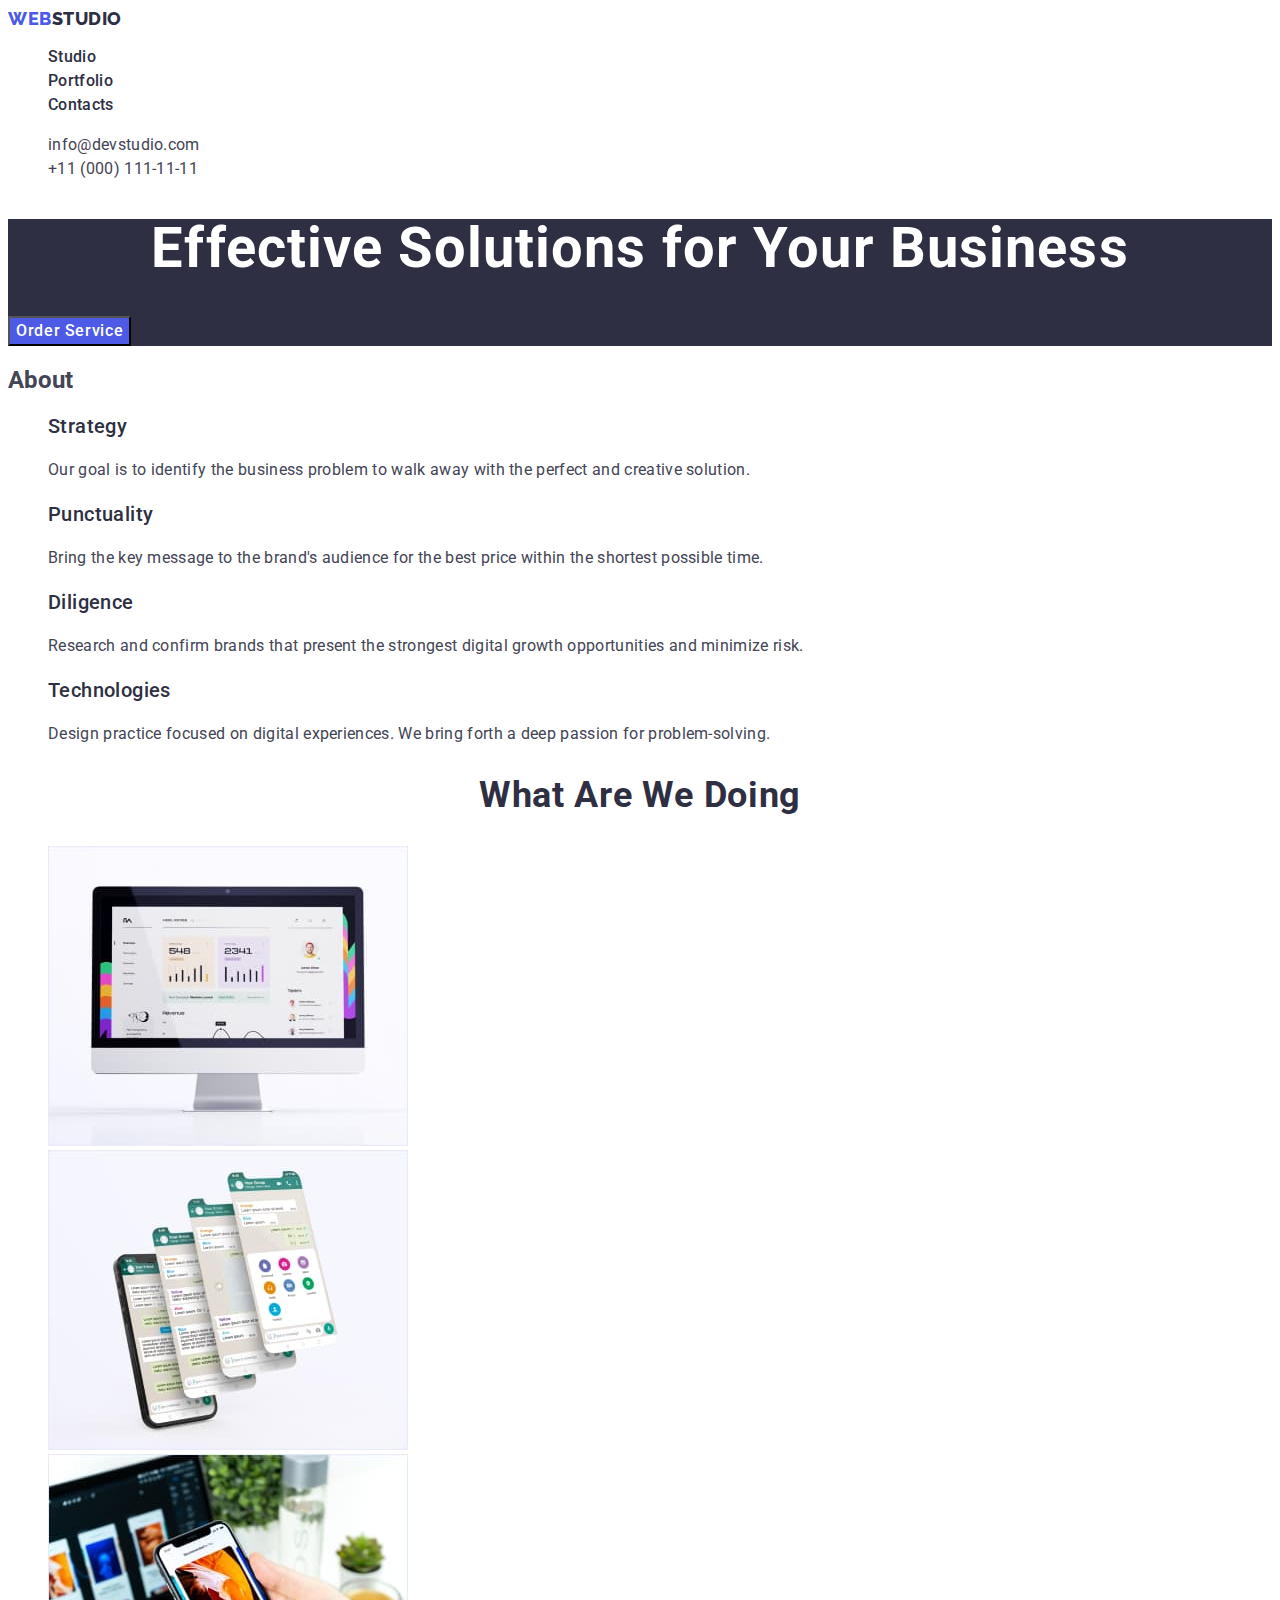
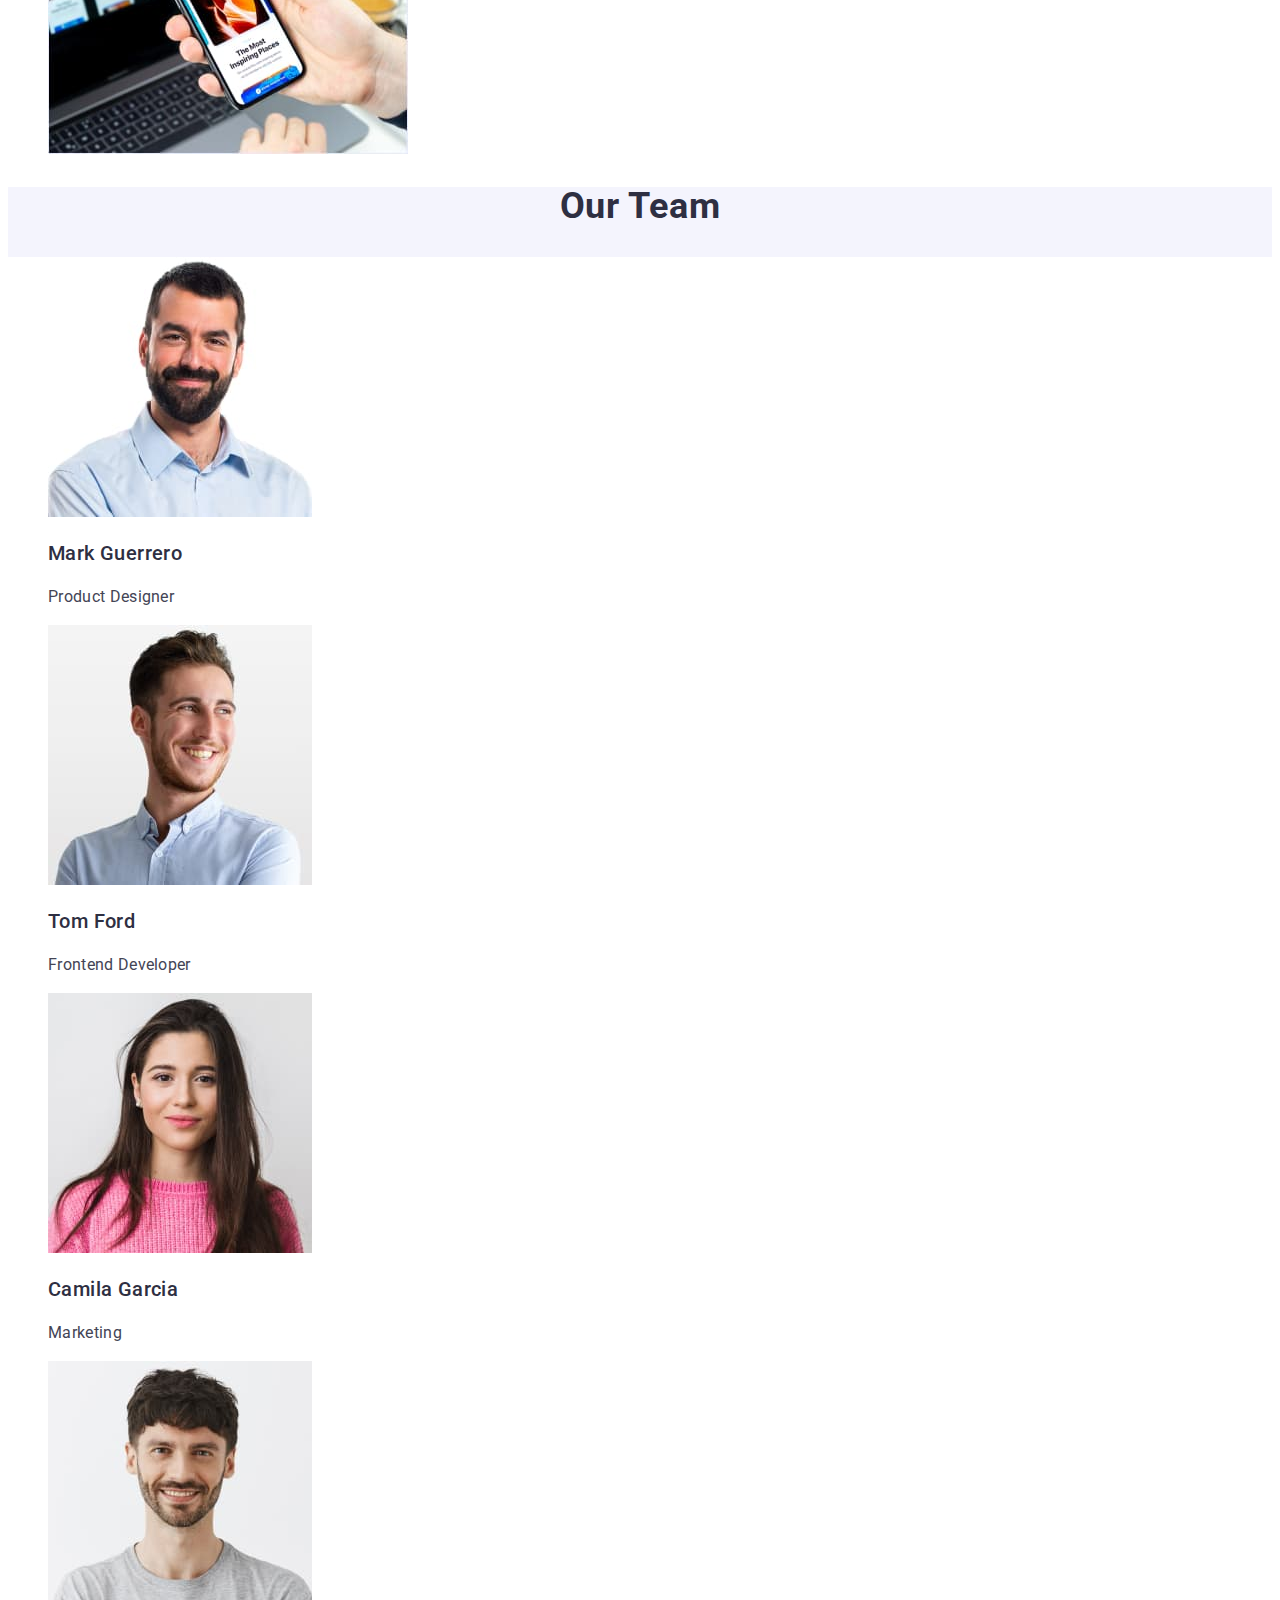
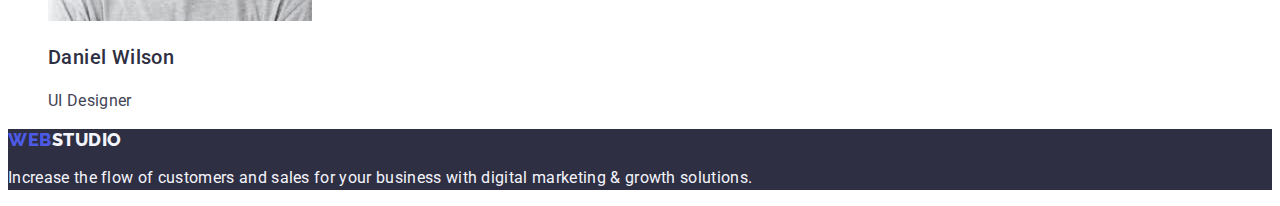
<file: index.html>
<!DOCTYPE html>
<html lang="en">
  <head>
    <meta charset="UTF-8" />
    <meta name="viewport" content="width=device-width, initial-scale=1.0" />

    <link rel="preconnect" href="https://fonts.googleapis.com" />
    <link rel="preconnect" href="https://fonts.gstatic.com" crossorigin />
    <link
      href="https://fonts.googleapis.com/css2?family=Raleway:wght@700&family=Roboto:wght@400;500;700;900&display=swap"
      rel="stylesheet"
    />

    <link rel="stylesheet" href="./css/styles.css" />
    <title>Studio</title>
  </head>
  <body>
    <!-- Header Section -->
    <header>
      <nav class="main-navigation list">
        <a class="logo link" href="./index.html"
          >Web<span class="header-logo-second-part">Studio</span></a
        >
        <ul class="navigation-list list">
          <li>
            <a class="nav-link link" href="./index.html">Studio</a>
          </li>
          <li>
            <a class="nav-link link" href="./portfolio.html">Portfolio</a>
          </li>
          <li>
            <a class="nav-link link" href="">Contacts</a>
          </li>
        </ul>
      </nav>
      <address class="address-container">
        <ul class="address-list list">
          <li>
            <a class="address-link link" href="mailto:info@devstudio.com"
              >info@devstudio.com</a
            >
          </li>
          <li>
            <a class="address-link link" href="tel:+110001111111"
              >+11 (000) 111-11-11</a
            >
          </li>
        </ul>
      </address>
    </header>

    <!-- Main Section -->
    <main>
      <!-- Hero content -->
      <section class="hero-content">
        <h1 class="hero-title">Effective Solutions for Your Business</h1>
        <button class="order-service-button" type="button">
          Order Service
        </button>
      </section>

      <!-- About Section -->
      <section>
        <h2>About</h2>
        <ul class="list">
          <li>
            <h3 class="about-subtitle">Strategy</h3>
            <p class="about-subtitle-description">
              Our goal is to identify the business problem to walk away with the
              perfect and creative solution.
            </p>
          </li>
          <li>
            <h3 class="about-subtitle">Punctuality</h3>
            <p class="about-subtitle-description">
              Bring the key message to the brand's audience for the best price
              within the shortest possible time.
            </p>
          </li>
          <li>
            <h3 class="about-subtitle">Diligence</h3>
            <p class="about-subtitle-description">
              Research and confirm brands that present the strongest digital
              growth opportunities and minimize risk.
            </p>
          </li>
          <li>
            <h3 class="about-subtitle">Technologies</h3>
            <p class="about-subtitle-description">
              Design practice focused on digital experiences. We bring forth a
              deep passion for problem-solving.
            </p>
          </li>
        </ul>
      </section>

      <!-- What Are We Doing Section -->
      <section>
        <h2 class="what-are-we-doing-title">What are we doing</h2>
        <ul class="list">
          <li>
            <img
              src="./images/image1.jpg"
              alt="App for tablet"
              width="360"
              height="300"
            />
          </li>
          <li>
            <img
              src="./images/image2.jpg"
              alt="App for phone"
              width="360"
              height="300"
            />
          </li>
          <li>
            <img
              src="./images/image3.jpg"
              alt="App for desktop/laptop"
              width="360"
              height="300"
            />
          </li>
        </ul>
      </section>

      <!-- Our Team Section -->
      <section class="our-team-section">
        <h2 class="our-team-title">Our Team</h2>
        <ul class="list">
          <li class="list">
            <img
              src="./images/image4.jpg"
              alt="Team 1"
              width="264"
              height="260"
            />
            <h3 class="our-team-subtitle">Mark Guerrero</h3>
            <p class="our-team-subtitle-description">Product Designer</p>
          </li>
          <li class="list">
            <img
              src="./images/image5.jpg"
              alt="Team 2"
              width="264"
              height="260"
            />
            <h3 class="our-team-subtitle">Tom Ford</h3>
            <p class="our-team-subtitle-description">Frontend Developer</p>
          </li>
          <li class="list">
            <img
              src="./images/image6.jpg"
              alt="Team 3"
              width="264"
              height="260"
            />
            <h3 class="our-team-subtitle">Camila Garcia</h3>
            <p class="our-team-subtitle-description">Marketing</p>
          </li>
          <li class="list">
            <img
              src="./images/image7.jpg"
              alt="Team 4"
              width="264"
              height="260"
            />
            <h3 class="our-team-subtitle">Daniel Wilson</h3>
            <p class="our-team-subtitle-description">UI Designer</p>
          </li>
        </ul>
      </section>
    </main>

    <!-- Footer Section -->
    <footer class="footer-section">
      <a class="logo link" href="./index.html"
        >Web<span class="footer-logo-second-part">Studio</span></a
      >
      <p class="footer-description">
        Increase the flow of customers and sales for your business with digital
        marketing & growth solutions.
      </p>
    </footer>
  </body>
</html>
</file>
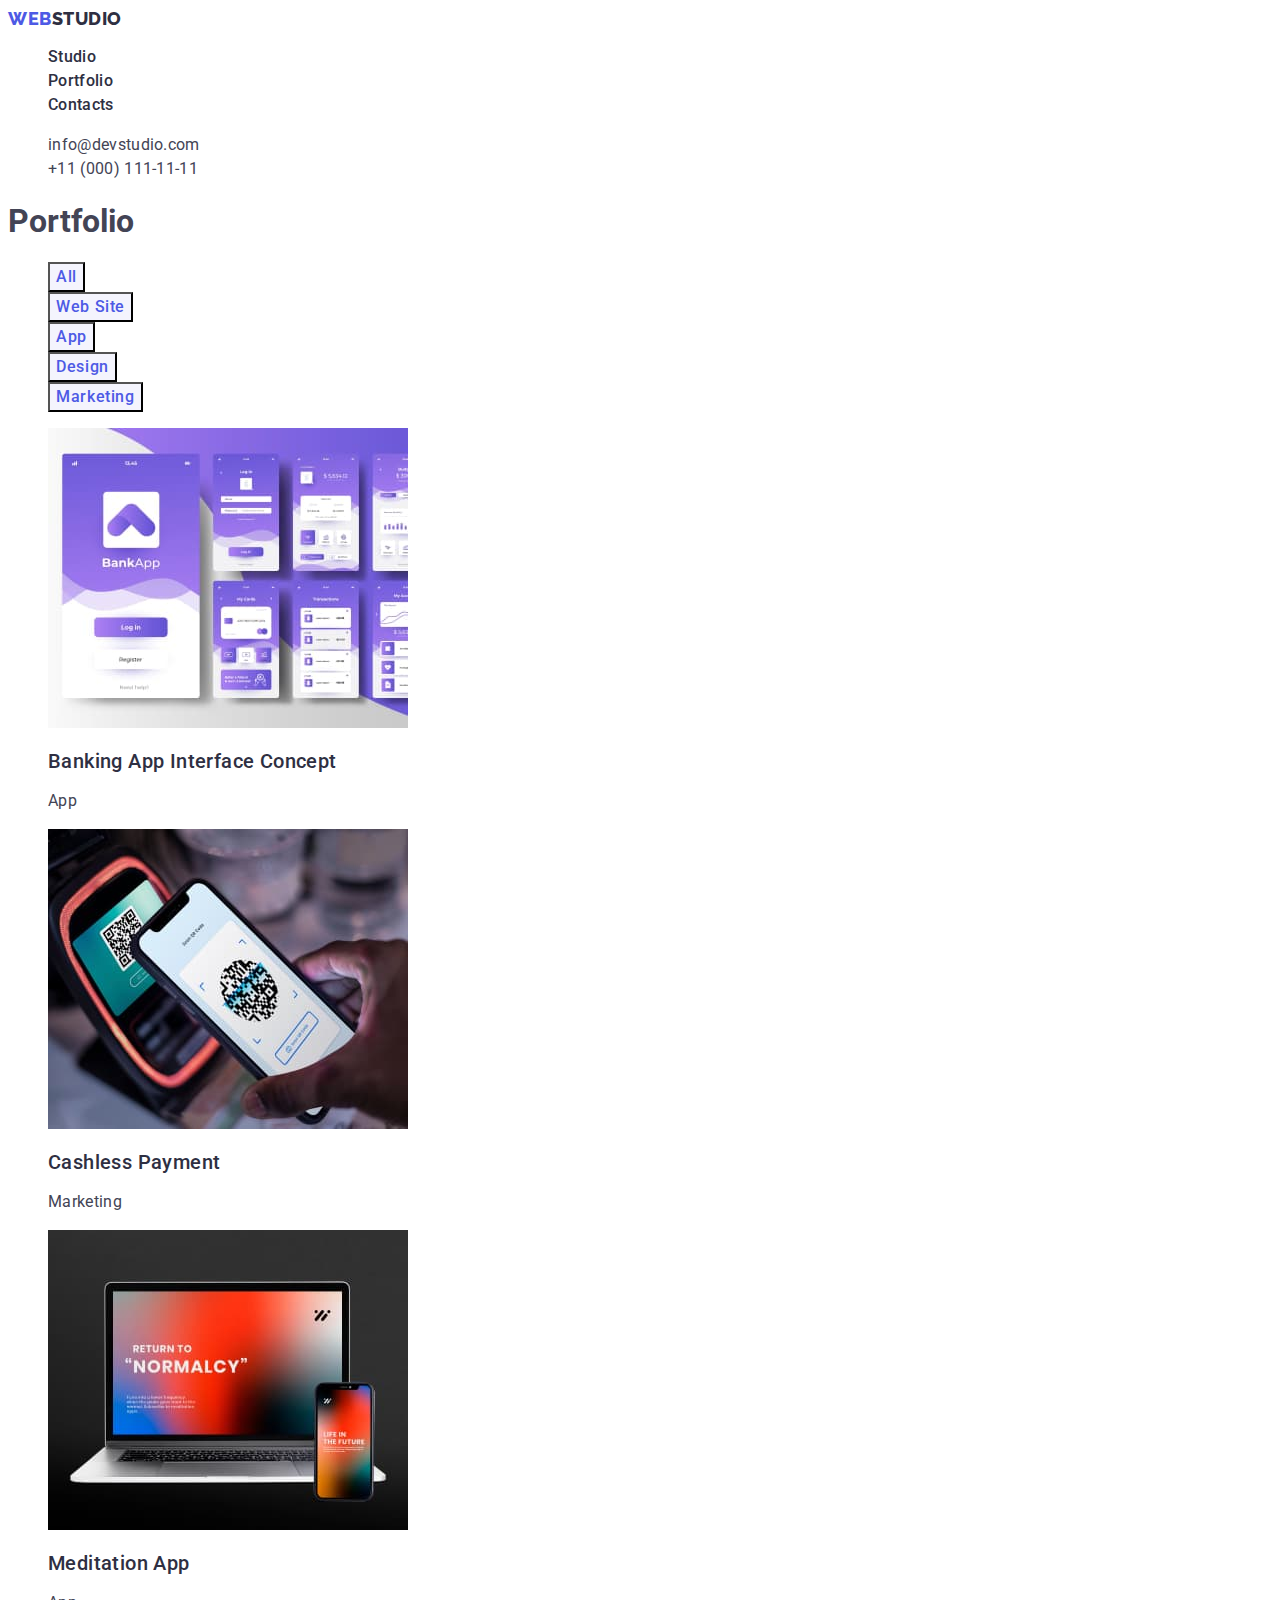
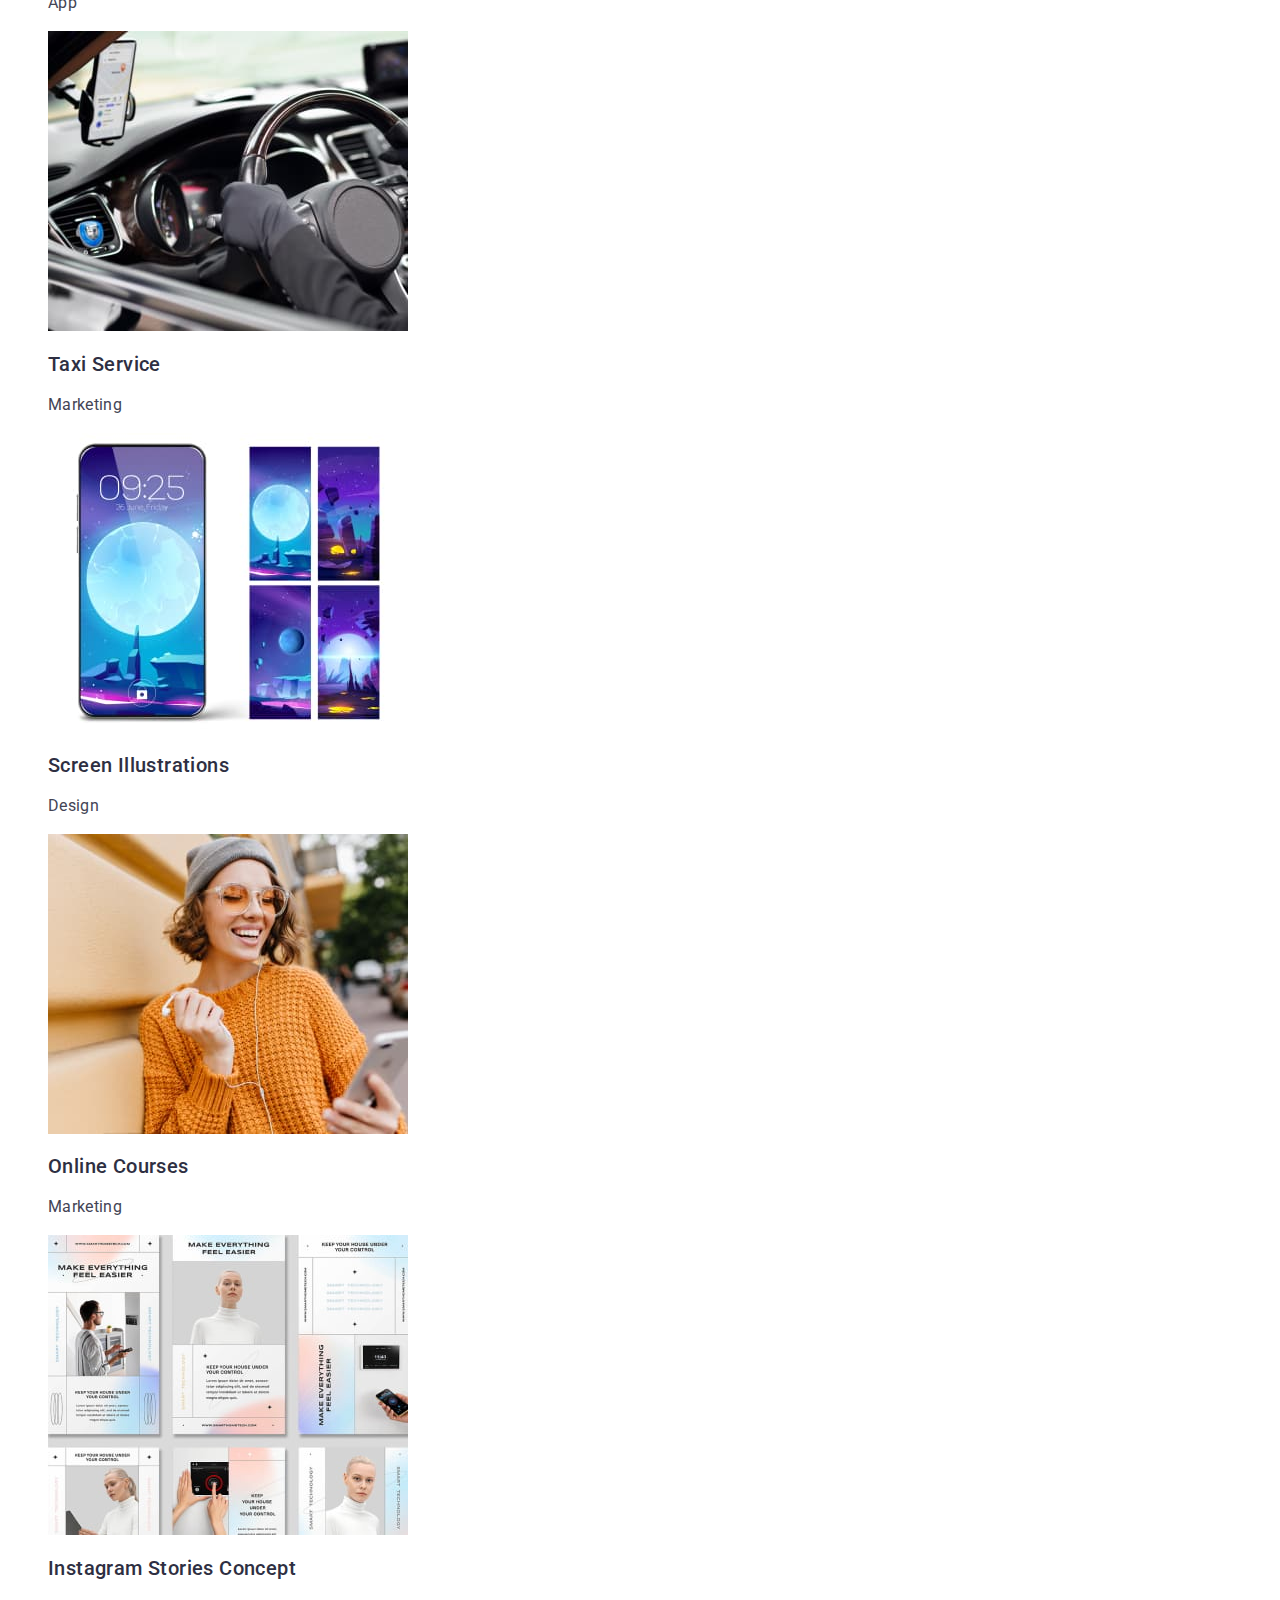
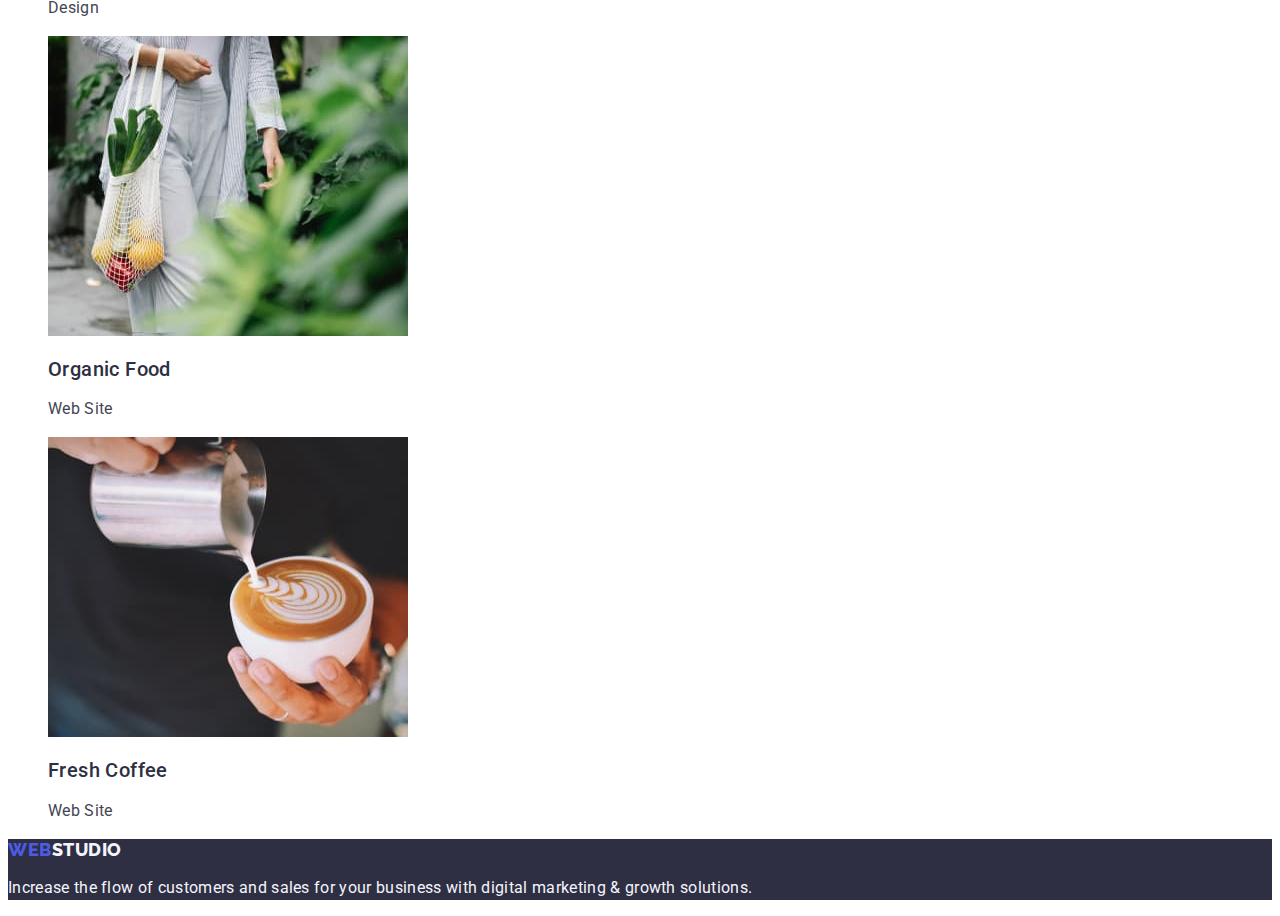
<file: portfolio.html>
<!DOCTYPE html>
<html lang="en">
  <head>
    <meta charset="UTF-8" />
    <meta name="viewport" content="width=device-width, initial-scale=1.0" />

    <link rel="preconnect" href="https://fonts.googleapis.com" />
    <link rel="preconnect" href="https://fonts.gstatic.com" crossorigin />
    <link
      href="https://fonts.googleapis.com/css2?family=Raleway:wght@700&family=Roboto:wght@400;500;700;900&display=swap"
      rel="stylesheet"
    />

    <link rel="stylesheet" href="./css/styles.css" />
    <title>Portofoliu</title>
  </head>
  <body>
    <!-- Header Section -->
    <header>
      <nav class="main-navigation list">
        <a class="logo link" href="./index.html"
          >Web<span class="header-logo-second-part">Studio</span></a
        >
        <ul class="navigation-list list">
          <li>
            <a class="nav-link link" href="./index.html">Studio</a>
          </li>
          <li>
            <a class="nav-link link" href="./portfolio.html">Portfolio</a>
          </li>
          <li>
            <a class="nav-link link" href="">Contacts</a>
          </li>
        </ul>
      </nav>
      <address class="address-container">
        <ul class="address-list list">
          <li>
            <a class="address-link link" href="mailto:info@devstudio.com"
              >info@devstudio.com</a
            >
          </li>
          <li>
            <a class="address-link link" href="tel:+110001111111"
              >+11 (000) 111-11-11</a
            >
          </li>
        </ul>
      </address>
    </header>

    <!-- Main Section -->
    <main>
      <!-- Filters Section -->
      <section>
        <h1>Portfolio</h1>
        <ul class="list">
          <li><button class="portfolio-button" type="button">All</button></li>
          <li>
            <button class="portfolio-button" type="button">Web Site</button>
          </li>
          <li><button class="portfolio-button" type="button">App</button></li>
          <li>
            <button class="portfolio-button" type="button">Design</button>
          </li>
          <li>
            <button class="portfolio-button" type="button">Marketing</button>
          </li>
        </ul>

        <!-- Portofolio row 1 -->
        <ul class="list">
          <li>
            <a class="link" href="">
              <img
                src="./images/image8.jpg"
                alt="Banking App Interface Concept"
                width="360"
                height="300"
              />
              <h2 class="portfolio-title">Banking App Interface Concept</h2>
              <p class="portfolio-title-description">App</p>
            </a>
          </li>
          <li>
            <a class="link" href="">
              <img
                src="./images/image9.jpg"
                alt="Cashless Payment"
                width="360"
                height="300"
              />
              <h2 class="portfolio-title">Cashless Payment</h2>
              <p class="portfolio-title-description">Marketing</p>
            </a>
          </li>
          <li>
            <a class="link" href="">
              <img
                src="./images/image10.jpg"
                alt="Meditaion App"
                width="360"
                height="300"
              />
              <h2 class="portfolio-title">Meditation App</h2>
              <p class="portfolio-title-description">App</p>
            </a>
          </li>

          <!-- Portofolio row 2 -->
          <li>
            <a class="link" href="">
              <img
                src="./images/image11.jpg"
                alt="Taxi Service"
                width="360"
                height="300"
              />
              <h2 class="portfolio-title">Taxi Service</h2>
              <p class="portfolio-title-description">Marketing</p>
            </a>
          </li>
          <li>
            <a class="link" href="">
              <img
                src="./images/image12.jpg"
                alt="Screen Illustrations"
                width="360"
                height="300"
              />
              <h2 class="portfolio-title">Screen Illustrations</h2>
              <p class="portfolio-title-description">Design</p>
            </a>
          </li>
          <li>
            <a class="link" href="">
              <img
                src="./images/image13.jpg"
                alt="Online Courses"
                width="360"
                height="300"
              />
              <h2 class="portfolio-title">Online Courses</h2>
              <p class="portfolio-title-description">Marketing</p>
            </a>
          </li>

          <!-- Portofolio row 3 -->
          <li>
            <a class="link" href="">
              <img
                src="./images/image14.jpg"
                alt="Instagram Stories Concept"
                width="360"
                height="300"
              />
              <h2 class="portfolio-title">Instagram Stories Concept</h2>
              <p class="portfolio-title-description">Design</p>
            </a>
          </li>
          <li>
            <a class="link" href="">
              <img
                src="./images/image15.jpg"
                alt="Organic Food"
                width="360"
                height="300"
              />
              <h2 class="portfolio-title">Organic Food</h2>
              <p class="portfolio-title-description">Web Site</p>
            </a>
          </li>
          <li>
            <a class="link" href="">
              <img
                src="./images/image16.jpg"
                alt="Fresh Coffee"
                width="360"
                height="300"
              />
              <h2 class="portfolio-title">Fresh Coffee</h2>
              <p class="portfolio-title-description">Web Site</p>
            </a>
          </li>
        </ul>
      </section>
    </main>

    <!-- Footer Section -->
    <footer class="footer-section">
      <a class="logo link" href="./index.html"
        >Web<span class="footer-logo-second-part">Studio</span></a
      >
      <p class="footer-description">
        Increase the flow of customers and sales for your business with digital
        marketing & growth solutions.
      </p>
    </footer>
  </body>
</html>
</file>
<file: css/styles.css>
:root {
  --IRIS: #4d5ae5;
  --NAVY-BLUE: #2e2f42;
  --SLATE: #434455;
  --WHITE: #fff;
  --CLOUD: #f4f4fd;
  --OCEAN: #404bbf;
  --text-font-family: "Roboto", sans-serif;
  --logo-font-family: "Raleway", sans-serif;
}
/* Global Style */
body {
  color: #434455;
  background-color: #ffffffff;
  font-family: var(--text-font-family);
}

/* Classes */
/* Logo */
.logo {
  color: var(--IRIS);
  font-family: "Raleway", sans-serif;
  font-size: 18px;
  font-weight: 800;
  line-height: 1.17;
  letter-spacing: 0.03em;
  text-transform: uppercase;
}
.link {
  text-decoration: none;
}
.header-logo-second-part {
  color: var(--NAVY-BLUE);
}
/* Navigation list */
.navigation-list,
.list {
  list-style: none;
}
.nav-link {
  color: var(--NAVY-BLUE);
  font-size: 16px;
  font-weight: 500;
  line-height: 1.5;
  letter-spacing: 0.02em;
}
.link {
  text-decoration: none;
}
.nav-link:hover,
.nav-link:focus {
  color: var(--OCEAN);
}

/* Address */
.address-container {
  font-style: normal;
}
.address-list,
.list {
  list-style: none;
}
.address-link {
  color: var(--SLATE);
  font-size: 16px;
  font-weight: 400;
  line-height: 1.5;
  letter-spacing: 0.02em;
}
.link {
  text-decoration: none;
}
.link:hover,
.link:focus {
  color: var(--OCEAN);
}
/* Hero Content */
.hero-content {
  background-color: var(--NAVY-BLUE);
}
.hero-title {
  color: var(--WHITE);
  font-size: 56px;
  line-height: 1.07;
  text-align: center;
  letter-spacing: 0.02em;
}
.order-service-button {
  color: var(--WHITE);
  background-color: var(--IRIS);
  font-family: "Roboto", sans-serif;
  font-size: 16px;
  font-style: normal;
  font-weight: 500;
  line-height: 1.5;
  letter-spacing: 0.04em;
  cursor: pointer;
}
.order-service-button:hover,
.order-service-button:focus {
  background-color: var(--OCEAN);
}
/* About section */
.list {
  list-style: none;
}
.about-subtitle {
  color: var(--NAVY-BLUE);
  font-size: 20px;
  font-weight: 500;
  line-height: 1.2;
  letter-spacing: 0.02em;
}
.about-subtitle-description {
  color: var(--SLATE);
  font-size: 16px;
  font-style: normal;
  line-height: 1.5;
  letter-spacing: 0.02em;
}
/* What are we doing section */
.what-are-we-doing-title {
  color: var(--NAVY-BLUE);
  font-size: 36px;
  line-height: 1.11;
  text-align: center;
  letter-spacing: 0.02em;
  text-transform: capitalize;
}
.list {
  list-style: none;
}
/* Our team section */
.our-team-section {
  background-color: var(--CLOUD);
}
.our-team-title {
  color: var(--NAVY-BLUE);
  font-size: 36px;
  line-height: 1.11;
  text-align: center;
  letter-spacing: 0.02em;
  text-transform: capitalize;
}
.list {
  list-style: none;
  background-color: #ffffffff;
}
.our-team-subtitle {
  color: var(--NAVY-BLUE);
  font-size: 20px;
  font-weight: 500;
  line-height: 1.2;
  letter-spacing: 0.02em;
}
.our-team-subtitle-description {
  color: var(--SLATE);
  font-size: 16px;
  line-height: 1.5;
  letter-spacing: 0.02em;
}
/* Footer section */
.footer-section {
  background-color: var(--NAVY-BLUE);
}
.logo {
  color: var(--IRIS);
  font-family: "Raleway", sans-serif;
  font-size: 18px;
  font-weight: 800;
  line-height: 1.17;
  letter-spacing: 0.03em;
  text-transform: uppercase;
}
.link {
  text-decoration: none;
}
.footer-logo-second-part {
  color: var(--CLOUD);
}
.footer-description {
  color: var(--CLOUD);
  line-height: 1.5;
  letter-spacing: 0.02em;
}

/* Portfolio page */
.list {
  list-style: none;
}
.portfolio-button {
  font-family: "Roboto", sans-serif;
  color: var(--IRIS);
  background-color: var(--CLOUD);
  font-size: 16px;
  font-style: normal;
  font-weight: 500;
  line-height: 1.5;
  letter-spacing: 0.04em;
  cursor: pointer;
}
.portfolio-button:hover,
.portfolio-button:focus {
  color: #ffffffff;
  background-color: var(--OCEAN);
}
.list {
  list-style: none;
}
.link {
  text-decoration: none;
}
.portfolio-title {
  color: var(--NAVY-BLUE);
  font-size: 20px;
  font-weight: 500;
  line-height: 1.2;
  letter-spacing: 0.02em;
}
.portfolio-title-description {
  color: var(--SLATE);
  font-size: 16px;
  font-style: normal;
  line-height: 1.5;
  letter-spacing: 0.02em;
}
</file>
